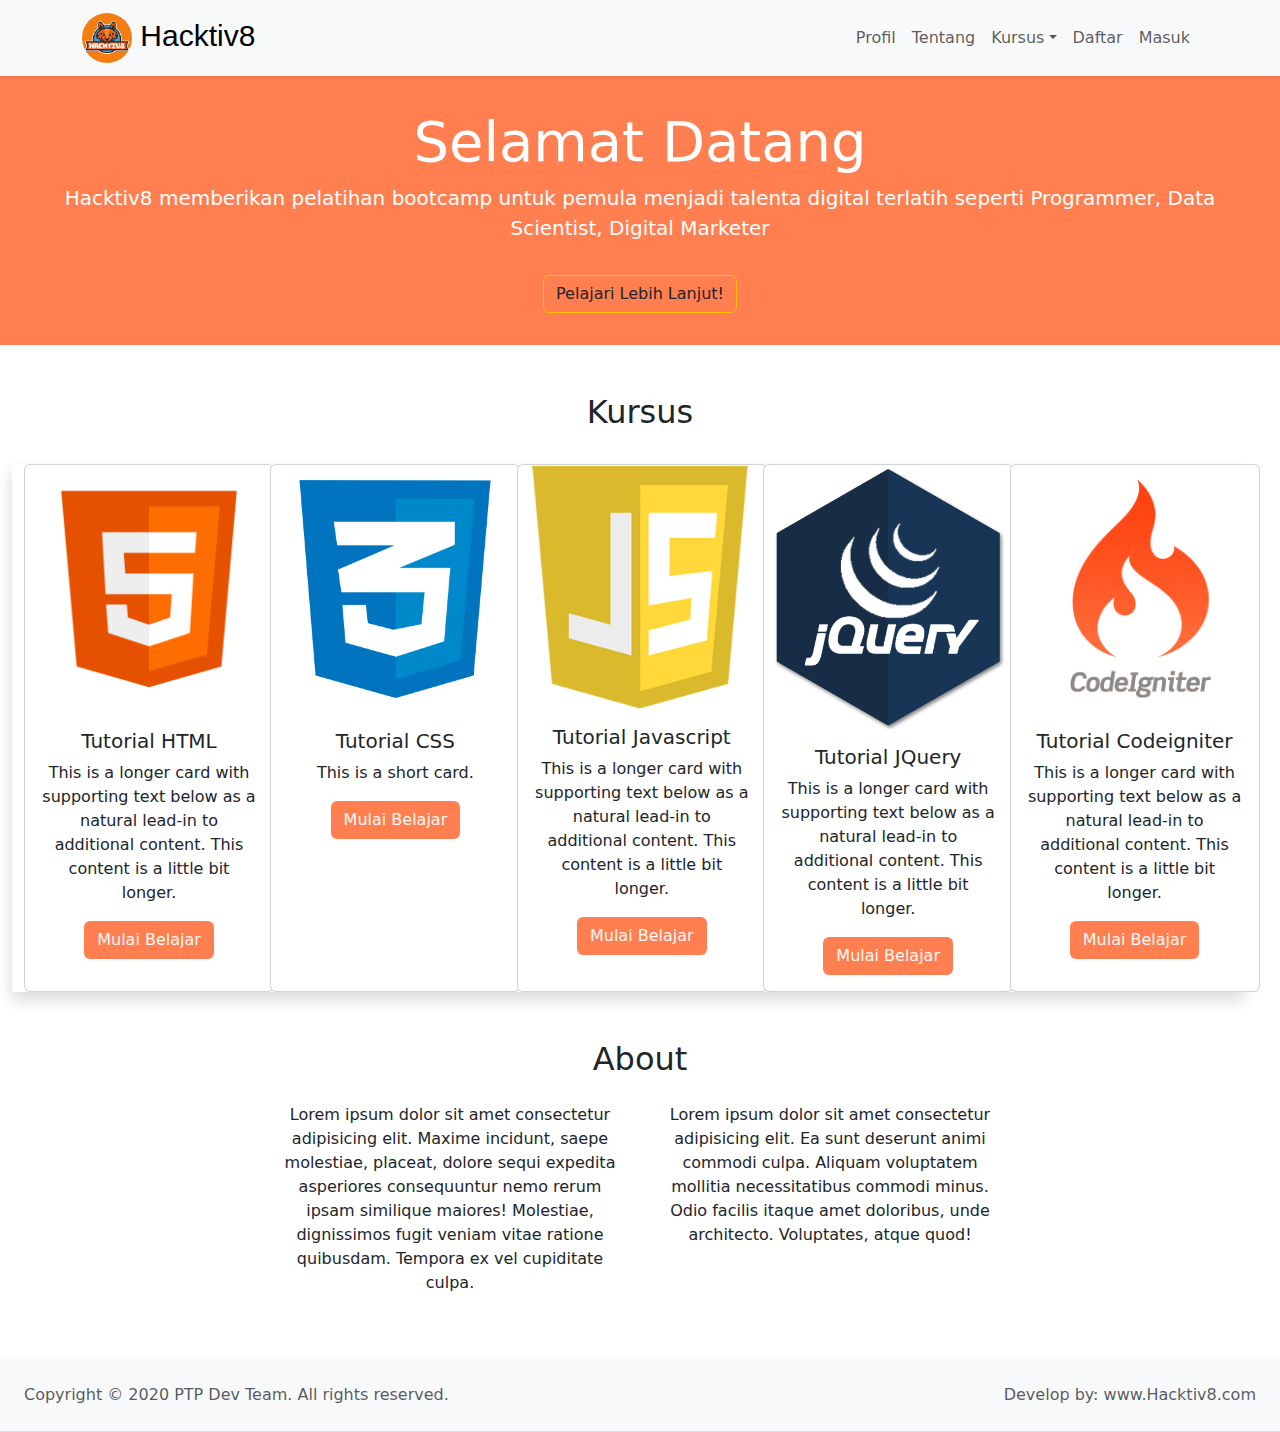
<file: index.html>
<!DOCTYPE html>
<html lang="en">
<head>
  <title>Bootstrap Example</title>
  <meta charset="utf-8">
  <meta name="viewport" content="width=device-width, initial-scale=1">
  <link href="https://cdn.jsdelivr.net/npm/bootstrap@5.2.3/dist/css/bootstrap.min.css" rel="stylesheet">
  <script src="https://cdn.jsdelivr.net/npm/bootstrap@5.2.3/dist/js/bootstrap.bundle.min.js"></script>
  <link rel="stylesheet" href="https://cdnjs.cloudflare.com/ajax/libs/font-awesome/4.7.0/css/font-awesome.min.css">
  <link rel="stylesheet" href="style.css">
</head>
<body>

 <nav class="navbar navbar-expand-sm bg-light navbar-light shadow-sm">
  <div class="container">
    <a class="navbar-brand" href="#" style="font-family:'Trebuchet MS', 'Lucida Sans Unicode', 'Lucida Grande', 'Lucida Sans', Arial, sans-serif; font-size: 30px;" >
      <img src="img/Logo.jpg" width="50" height="50" class="d-inline-block align-top rounded-circle" alt="Logo Hacktiv8">
      Hacktiv8</a>
    <button class="navbar-toggler" type="button" data-bs-toggle="collapse" data-bs-target="#navbarNav" aria-controls="navbarNav" aria-expanded="false" aria-label="Toggle navigation">
      <span class="navbar-toggler-icon"></span>
    </button>
    <div class="collapse navbar-collapse" id="collapsibleNavbar">
      <ul class="navbar-nav ms-auto">
        <li class="nav-item text-light">
          <a class="nav-link" href="../Sesi 2_Rifqiyah Ramadani/challenge2.html">Profil</a>
        </li>
        <li class="nav-item">
          <a class="nav-link" href="#about">Tentang</a>
        </li>  
        <li class="nav-item dropdown">
          <a class="nav-link dropdown-toggle" href="#" role="button" data-bs-toggle="dropdown">Kursus</a>
          <ul class="dropdown-menu">
            <li><a class="dropdown-item" href="https://www.w3schools.com/html/default.asp">HTML</a></li>
            <li><a class="dropdown-item" href="https://www.w3schools.com/css/default.asp">CSS</a></li>
            <li><a class="dropdown-item" href="https://www.w3schools.com/js/default.asp">Javascript</a></li>
            <li><a class="dropdown-item" href="https://www.w3schools.com/js/default.asp">JQuery</a></li>
            <li><a class="dropdown-item" href="https://www.w3schools.com/python/default.asp">CodeIgneter</a></li>
          </ul>
        </li>
        <li class="nav-item">
          <a class="nav-link" href="register.html">Daftar</a>
        </li>
        <li class="nav-item">
          <a class="nav-link" href="login.html">Masuk</a>
        </li>
      </ul>
    </div>
  </div>
</nav>

<section class="jumbotron text-center">
  <h1 class="display-4">Selamat Datang</h1>
  <p class="lead">Hacktiv8 memberikan pelatihan bootcamp untuk pemula menjadi talenta digital terlatih seperti Programmer, Data Scientist, Digital Marketer</p>
  <button type="button" class="btn btn-outline-warning text-dark mt-3" >Pelajari Lebih Lanjut!</button>
</section>

<div class="container-fluid">
  <h2 class="text-center mt-5">Kursus</h2>
<div class="container-fluid row row-cols-1 row-cols-md-5 g-4 mt-2 text-center">
  <div class="col shadow">
    <div class="card h-100" style="width:250px">
      <img src="img/html-5--v1.png" class="card-img-top" alt="HTML">
      <div class="card-body">
        <h5 class="card-title">Tutorial HTML</h5>
        <p class="card-text">This is a longer card with supporting text below as a natural lead-in to additional content. This content is a little bit longer.</p>
        <a href="https://www.w3schools.com/html/default.asp" class="btn text-light" style="background-color: coral;">Mulai Belajar</a>
      </div>
    </div>
  </div>
  <div class="col shadow">
    <div class="card h-100" style="width:250px">
      <img src="img/logo-css-3-1536.png" class="card-img-top" alt="...">
      <div class="card-body">
        <h5 class="card-title">Tutorial CSS</h5>
        <p class="card-text">This is a short card.</p>
        <a href="https://www.w3schools.com/css/default.asp" class="btn text-light" style="background-color: coral;">Mulai Belajar</a>
      </div>
    </div>
  </div>
  <div class="col shadow">
    <div class="card h-100" style="width:250px">
      <img src="img/js.png" class="card-img-top" alt="...">
      <div class="card-body">
        <h5 class="card-title">Tutorial Javascript</h5>
        <p class="card-text">This is a longer card with supporting text below as a natural lead-in to additional content. This content is a little bit longer.</p>
        <a href="https://www.w3schools.com/js/default.asp" class="btn text-light" style="background-color: coral;">Mulai Belajar</a>
      </div>
    </div>
  </div>
  <div class="col shadow">
    <div class="card h-100" style="width:250px">
      <img src="img/jquery-icon.png" class="card-img-top" alt="...">
      <div class="card-body">
        <h5 class="card-title">Tutorial JQuery</h5>
        <p class="card-text">This is a longer card with supporting text below as a natural lead-in to additional content. This content is a little bit longer.</p>
        <a href="https://www.w3schools.com/js/default.asp" class="btn text-light" style="background-color: coral;">Mulai Belajar</a>
      </div>
    </div>
  </div>
  <div class="col shadow">
    <div class="card h-100" style="width:250px">
      <img src="img/codeigniter-logo.png" class="card-img-top" alt="...">
      <div class="card-body">
        <h5 class="card-title">Tutorial Codeigniter</h5>
        <p class="card-text">This is a longer card with supporting text below as a natural lead-in to additional content. This content is a little bit longer.</p>
        <a href="https://www.w3schools.com/python/default.asp" class="btn text-light" style="background-color: coral;">Mulai Belajar</a>
      </div>
    </div>
  </div>
</div>
</div>

<section id="about">
  <div class="container mt-5">
    <div class="row text-center mb-3">
      <div class="col">
        <h2>About</h2>
      </div>
    </div>
    <div class="row justify-content-center  text-center">
      <div class="col-4">
        <p>Lorem ipsum dolor sit amet consectetur adipisicing elit. Maxime incidunt, saepe molestiae, placeat, dolore sequi expedita asperiores 
          consequuntur nemo rerum ipsam similique maiores! Molestiae, dignissimos fugit veniam vitae ratione quibusdam. Tempora ex vel cupiditate culpa.</p>
      </div>
      <div class="col-4">
        <p>Lorem ipsum dolor sit amet consectetur adipisicing elit. Ea sunt deserunt animi commodi culpa. Aliquam voluptatem mollitia necessitatibus commodi minus. 
          Odio facilis itaque amet doloribus, unde architecto. Voluptates, atque quod!</p>
      </div>
    </div>
  </div>
</section>

<footer class="text-center text-lg-start bg-light text-muted mt-5">
  <!-- Section: Social media -->
  <section class="d-flex justify-content-center justify-content-lg-between p-4 border-bottom">
    <!-- Left -->
    <div class="me-5 d-none d-lg-block">
      <span>Copyright © 2020 PTP Dev Team. All rights reserved.</span>
    </div>
    <!-- Left -->

    <!-- Right -->
    <div>
      <span>Develop by: www.Hacktiv8.com</span>
    </div>
    <!-- Right -->
  </section>
  <!-- Section: Social media -->

</body>
</html>
</file>
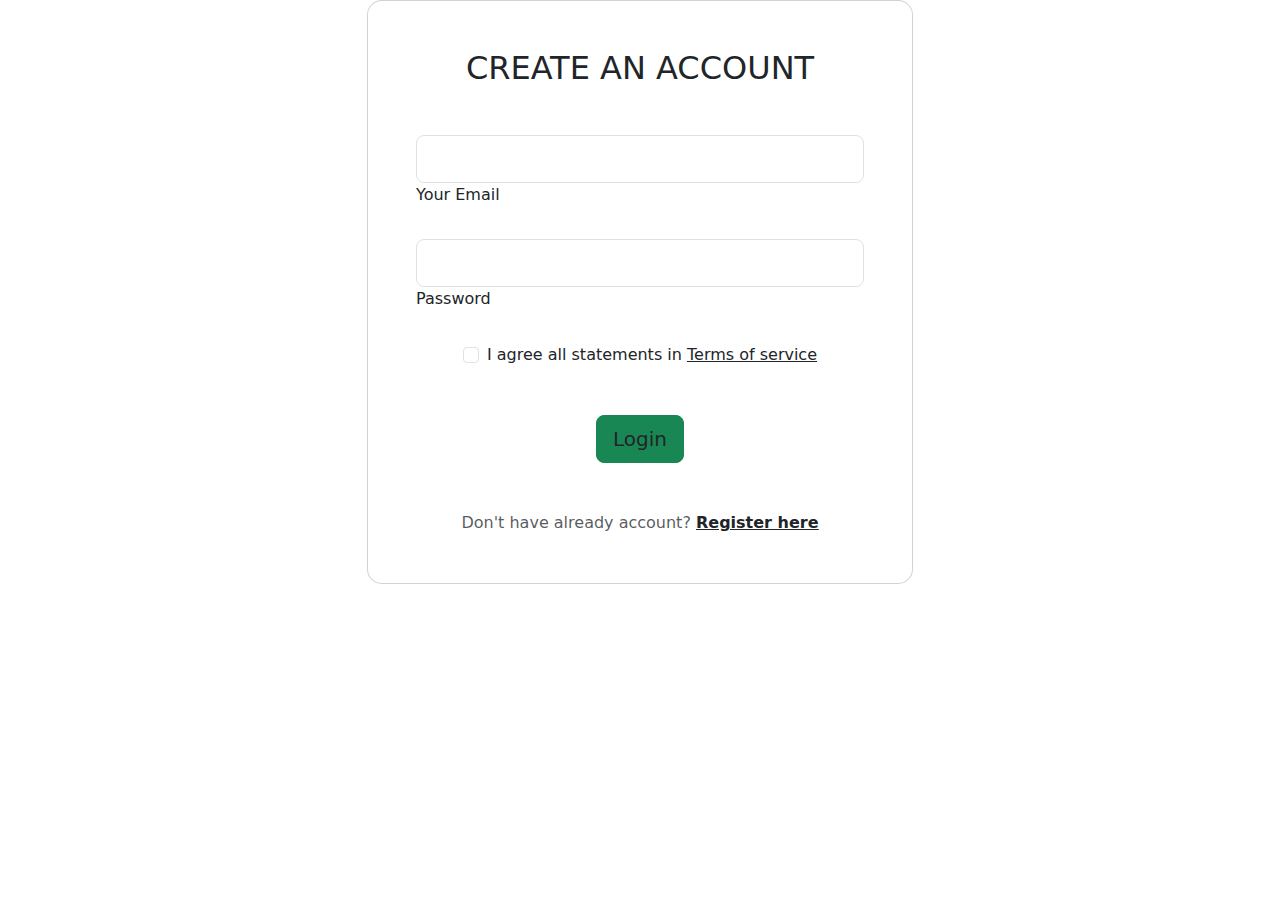
<file: login.html>
<!DOCTYPE html>
<html lang="en">
<head>
    <title>Bootstrap Example</title>
    <meta charset="utf-8">
    <meta name="viewport" content="width=device-width, initial-scale=1">
    <link href="https://cdn.jsdelivr.net/npm/bootstrap@5.2.3/dist/css/bootstrap.min.css" rel="stylesheet">
    <script src="https://cdn.jsdelivr.net/npm/bootstrap@5.2.3/dist/js/bootstrap.bundle.min.js"></script>
    <link rel="stylesheet" href="https://cdnjs.cloudflare.com/ajax/libs/font-awesome/4.7.0/css/font-awesome.min.css">
    <link rel="stylesheet" href="style.css">
</head>
<body>
    <section class="vh-100 bg-image" style="background-image: url('https://mdbcdn.b-cdn.net/img/Photos/new-templates/search-box/img4.webp');">
    <div class="mask d-flex align-items-center h-100 gradient-custom-3">
      <div class="container h-100">
        <div class="row d-flex justify-content-center align-items-center h-50">
          <div class="col-12 col-md-9 col-lg-7 col-xl-6">
            <div class="card" style="border-radius: 15px;">
              <div class="card-body p-5">
                <h2 class="text-uppercase text-center mb-5">Create an account</h2>
  
                <form>
                  <div class="form-outline mb-4">
                    <input type="email" id="form3Example3cg" class="form-control form-control-lg" />
                    <label class="form-label" for="form3Example3cg">Your Email</label>
                  </div> 
                  <div class="form-outline mb-4">
                    <input type="password" id="form3Example4cg" class="form-control form-control-lg" />
                    <label class="form-label" for="form3Example4cg">Password</label>
                  </div>  
                  <div class="form-check d-flex justify-content-center mb-5">
                    <input class="form-check-input me-2" type="checkbox" value="" id="form2Example3cg" />
                    <label class="form-check-label" for="form2Example3g">
                      I agree all statements in <a href="#!" class="text-body"><u>Terms of service</u></a>
                    </label>
                  </div> 
                  <div class="d-flex justify-content-center">
                    <button type="button"
                      class="btn btn-success btn-block btn-lg gradient-custom-4 text-body">Login</button>
                  </div> 
                  <p class="text-center text-muted mt-5 mb-0">Don't have already account? <a href="register.html"
                      class="fw-bold text-body"><u>Register here</u></a></p>
                </form>
  
              </div>
            </div>
          </div>
        </div>
      </div>
    </div>
  </section>
</body>
</html>
</file>
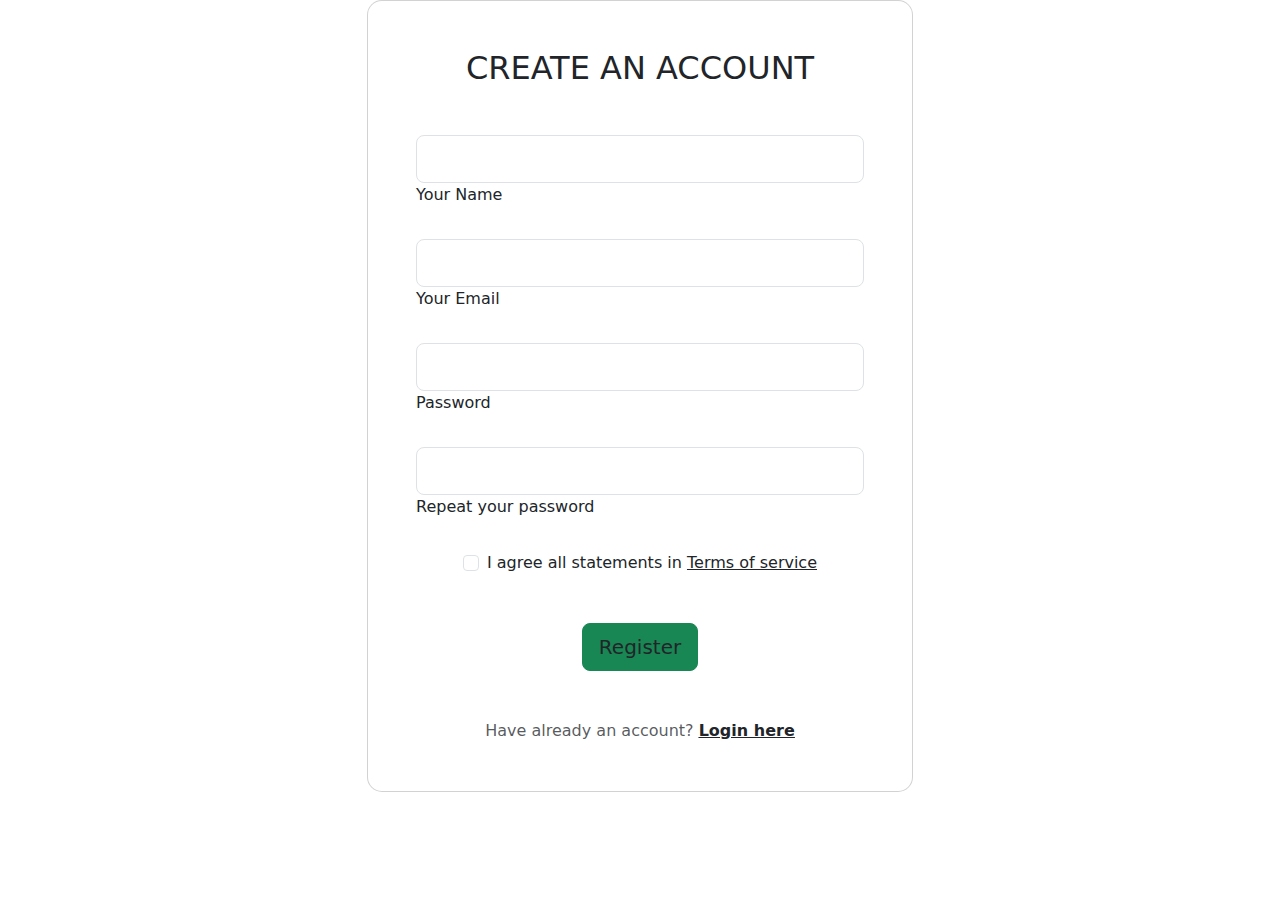
<file: register.html>
<!DOCTYPE html>
<html lang="en">
<head>
    <title>Bootstrap Example</title>
    <meta charset="utf-8">
    <meta name="viewport" content="width=device-width, initial-scale=1">
    <link href="https://cdn.jsdelivr.net/npm/bootstrap@5.2.3/dist/css/bootstrap.min.css" rel="stylesheet">
    <script src="https://cdn.jsdelivr.net/npm/bootstrap@5.2.3/dist/js/bootstrap.bundle.min.js"></script>
    <link rel="stylesheet" href="https://cdnjs.cloudflare.com/ajax/libs/font-awesome/4.7.0/css/font-awesome.min.css">
    <link rel="stylesheet" href="style.css">
</head>
<body>
    <section class="vh-50 bg-image" style="background-image: url('https://mdbcdn.b-cdn.net/img/Photos/new-templates/search-box/img4.webp');">
    <div class="mask d-flex align-items-center h-100 gradient-custom-3">
      <div class="container h-100">
        <div class="row d-flex justify-content-center align-items-center h-50">
          <div class="col-12 col-md-9 col-lg-7 col-xl-6">
            <div class="card" style="border-radius: 15px;">
              <div class="card-body p-5">
                <h2 class="text-uppercase text-center mb-5">Create an account</h2>
  
                <form>
                  <div class="form-outline mb-4">
                    <input type="text" id="form3Example1cg" class="form-control form-control-lg" />
                    <label class="form-label" for="form3Example1cg">Your Name</label>
                  </div>
                  <div class="form-outline mb-4">
                    <input type="email" id="form3Example3cg" class="form-control form-control-lg" />
                    <label class="form-label" for="form3Example3cg">Your Email</label>
                  </div> 
                  <div class="form-outline mb-4">
                    <input type="password" id="form3Example4cg" class="form-control form-control-lg" />
                    <label class="form-label" for="form3Example4cg">Password</label>
                  </div> 
                  <div class="form-outline mb-4">
                    <input type="password" id="form3Example4cdg" class="form-control form-control-lg" />
                    <label class="form-label" for="form3Example4cdg">Repeat your password</label>
                  </div>  
                  <div class="form-check d-flex justify-content-center mb-5">
                    <input class="form-check-input me-2" type="checkbox" value="" id="form2Example3cg" />
                    <label class="form-check-label" for="form2Example3g">
                      I agree all statements in <a href="#!" class="text-body"><u>Terms of service</u></a>
                    </label>
                  </div> 
                  <div class="d-flex justify-content-center">
                    <button type="button"
                      class="btn btn-success btn-block btn-lg gradient-custom-4 text-body">Register</button>
                  </div> 
                  <p class="text-center text-muted mt-5 mb-0">Have already an account? <a href="login.html"
                      class="fw-bold text-body"><u>Login here</u></a></p>
                </form>
  
              </div>
            </div>
          </div>
        </div>
      </div>
    </div>
  </section>
</body>
</html>
</file>
<file: style.css>
.jumbotron {
    padding: 2rem 1rem;
    background-color: coral;
    color: white;
}
</file>
